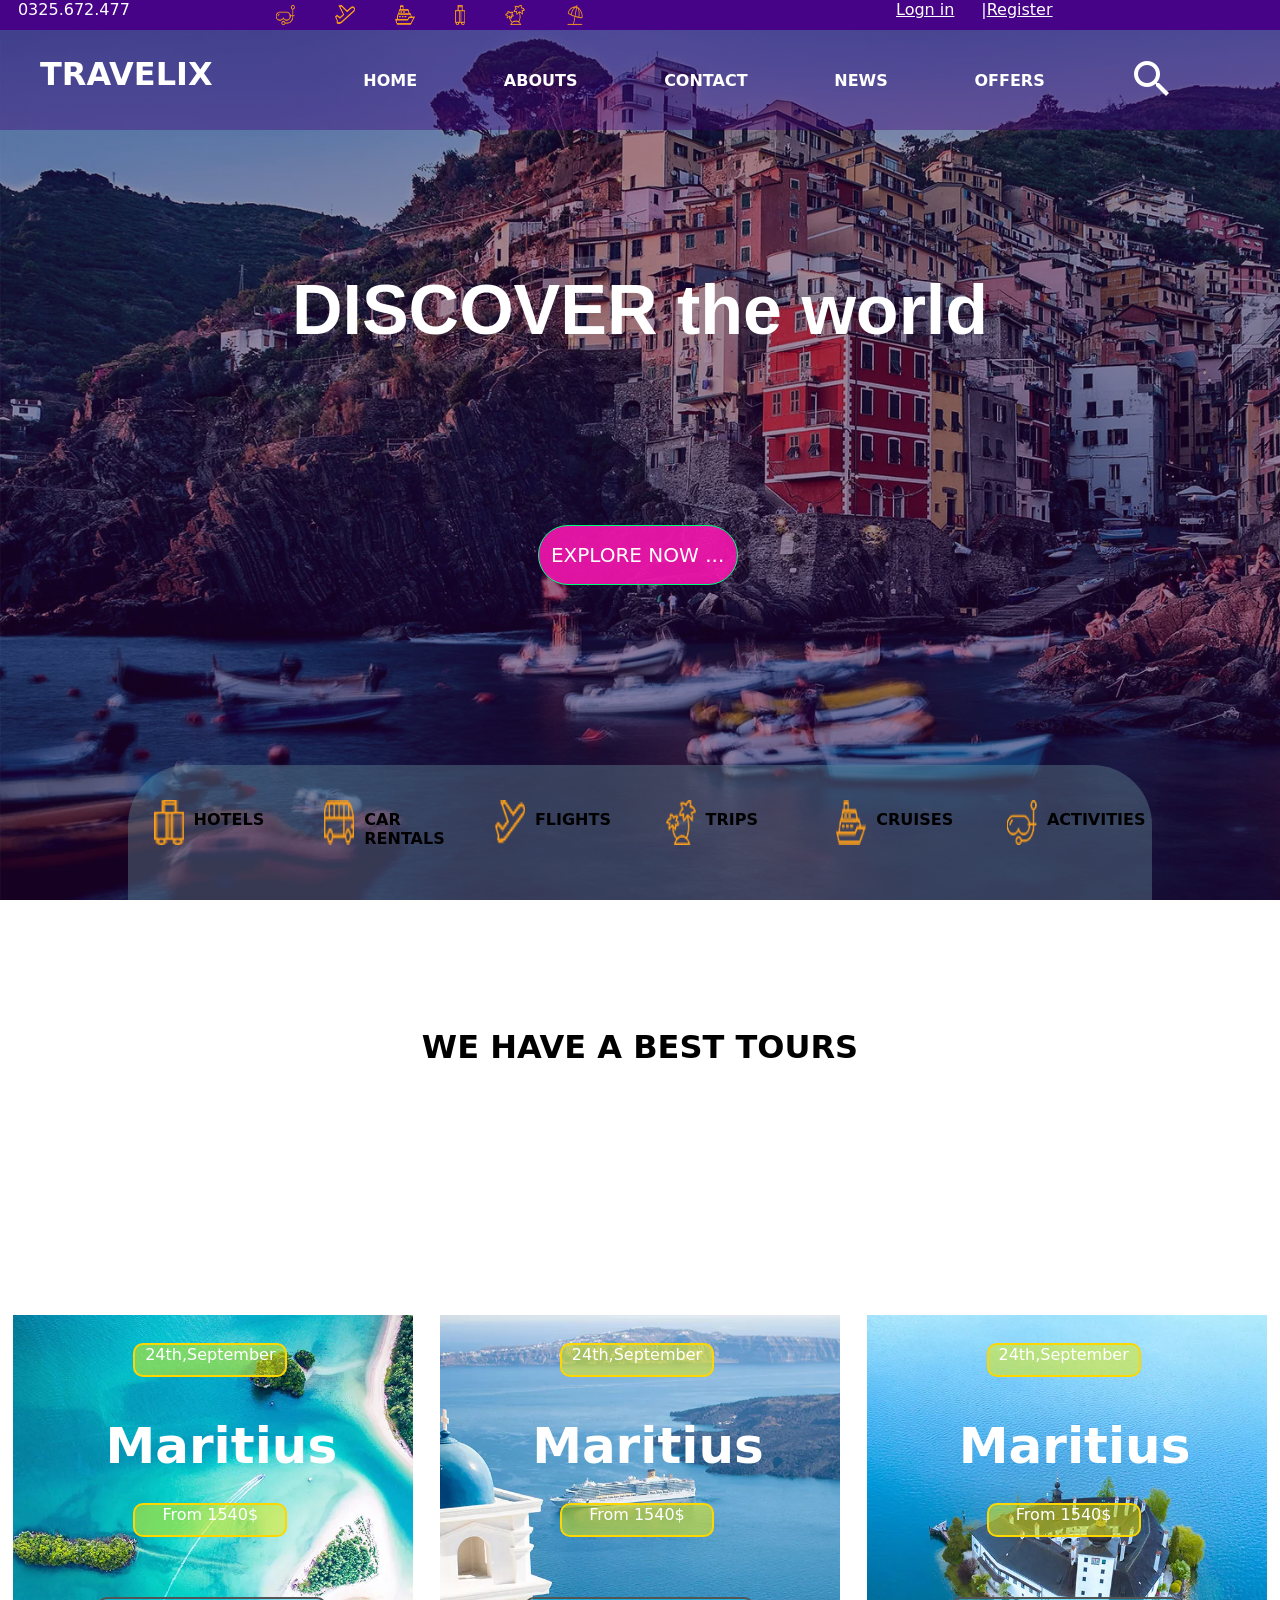
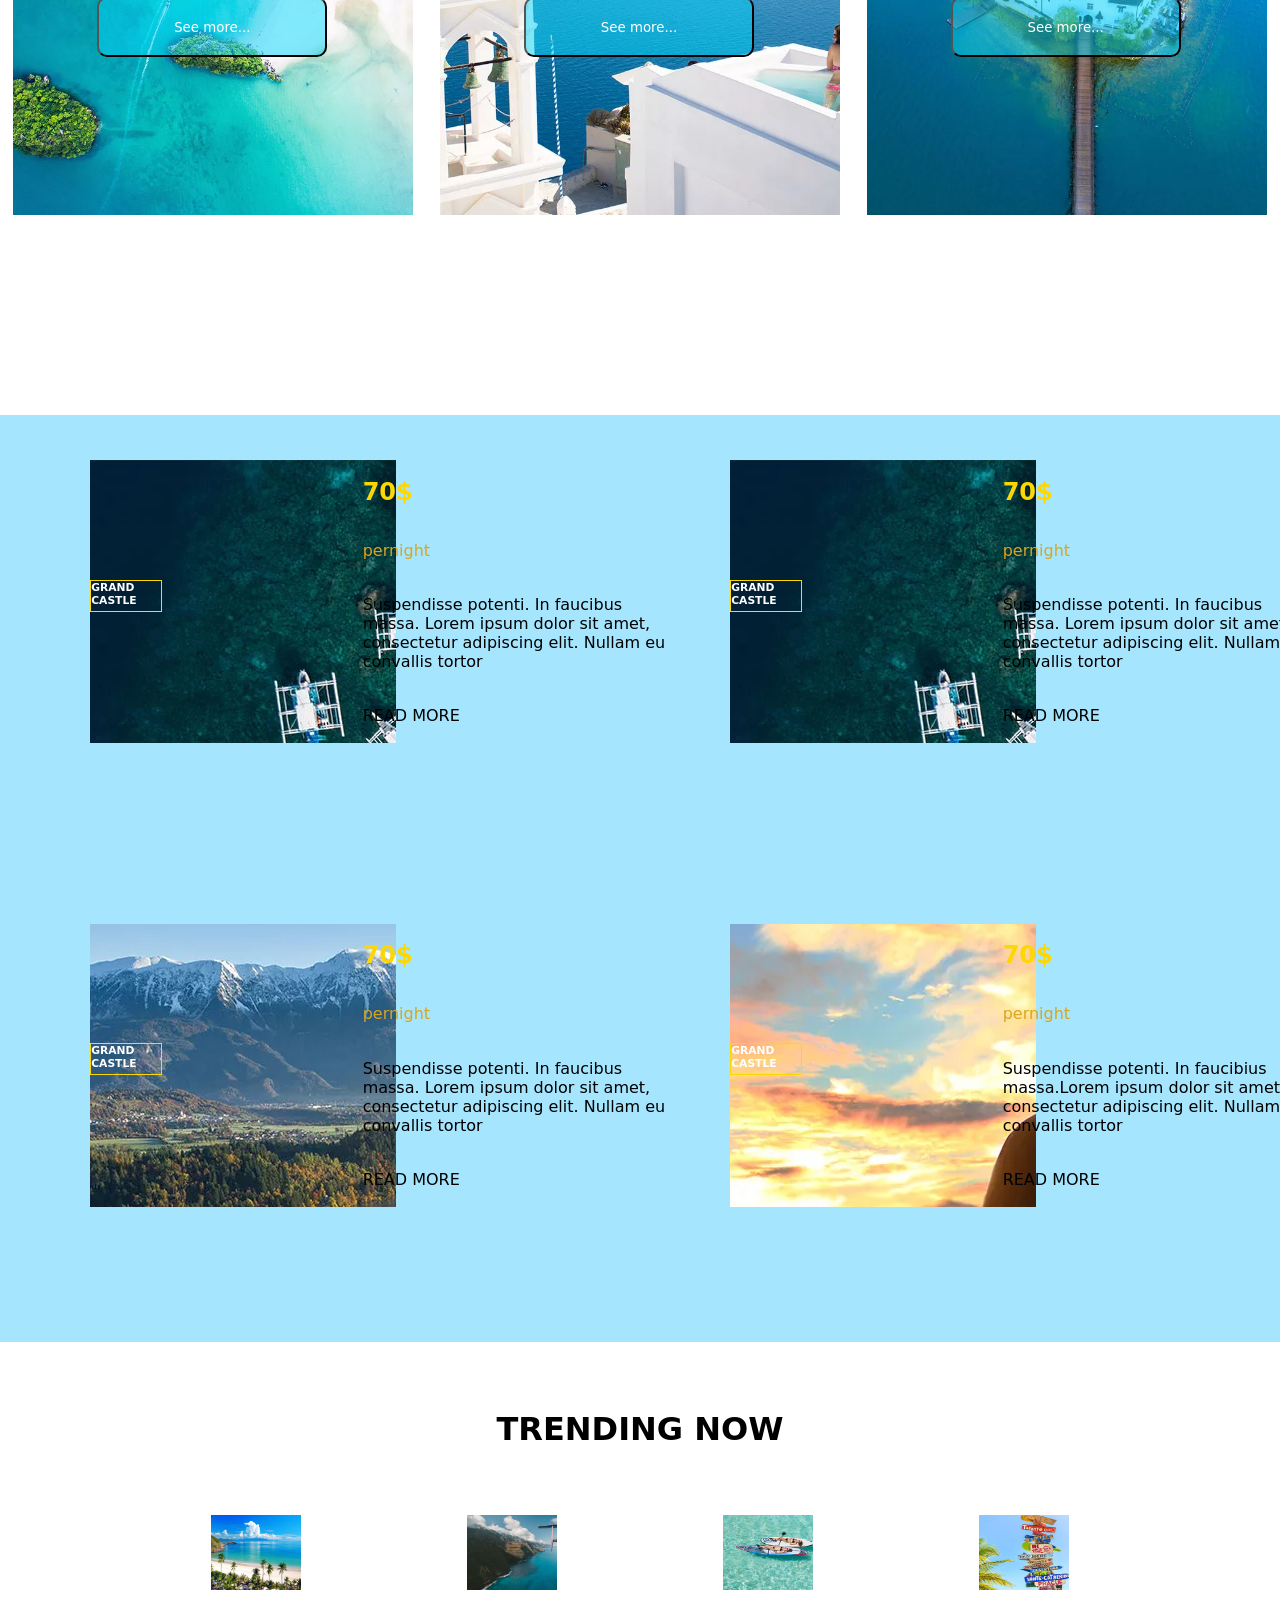
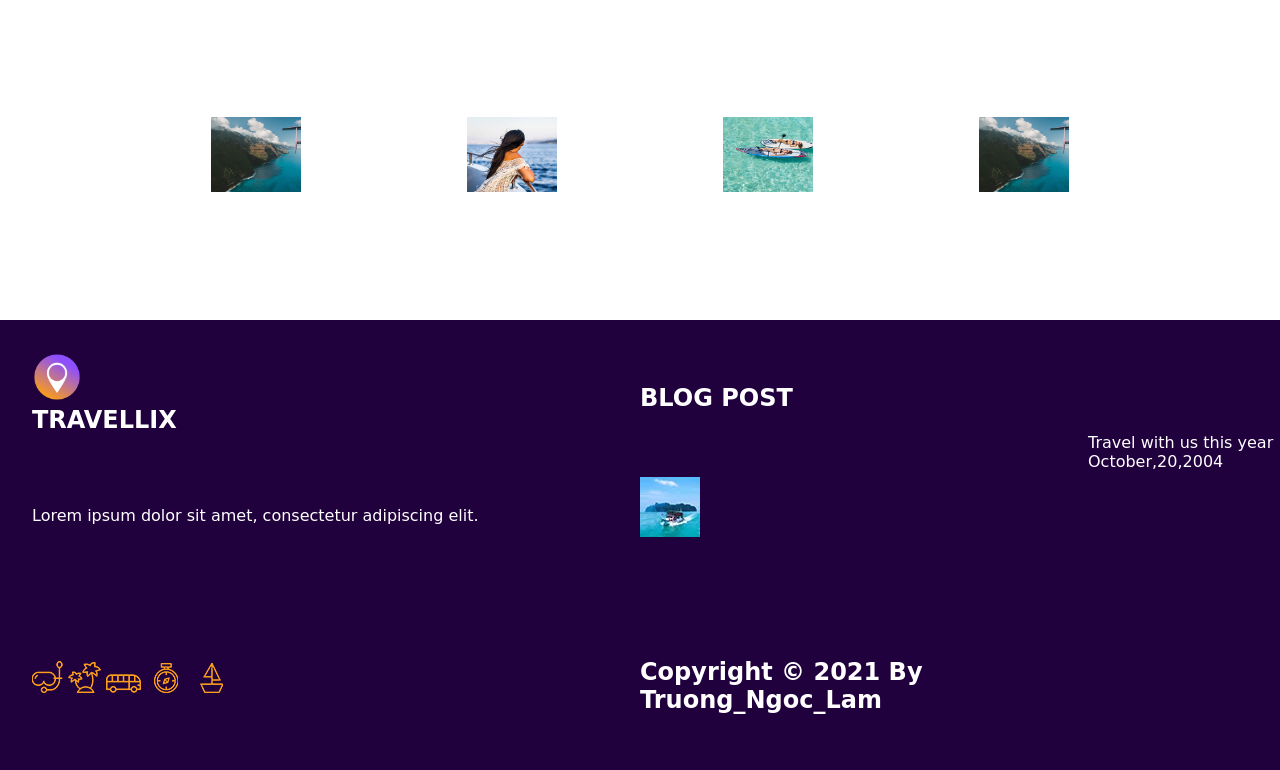
<file: index.html>
<!DOCTYPE html>
<html lang="en">
<head>
    <meta charset="UTF-8">
    <meta http-equiv="X-UA-Compatible" content="IE=edge">
    <meta name="viewport" content="width=device-width, initial-scale=1.0">
    <title>Home TRAVELIX</title>
    <link rel="stylesheet" href="./assets/style1.css">
</head>
<body>
    <div class="background">
        <div>
            <div class="header-first">
                <div class="hotline">
                    <p>0325.672.477</p>
                    <div class="left-head-first" id="left-head-first">
                        <div class="contact">
                            <img src="./assets/images/activities.webp" alt="">
                            <img src="./assets/images/fly.webp" alt="">
                            <img src="./assets/images/cruises.webp" alt="">
                            <img src="./assets/images/hotel.webp" alt="">
                            <img src="./assets/images/trip.webp" alt="">
                            <img src="./assets/images/xstats_1.png.pagespeed.ic.cR8aWTUlD5.webp" alt="">
                        </div>
                    </div>
                    <div class="right-head-first">
                        <a href="">Logn in</a>
                        <p>|</p>
                        <a href="">Register</a>
                    </div>
                </div>
            </div>
            <div class="header-last" id="header-last">
                <h1>TRAVELIX</h1>
                <div class="option-first">
                    <h4 id="home"> <a href=""> HOME</a></h4>
                    <h4 id="abouts"> <a href="">ABOUTS</a></h4>
                    <h4 id="contact"> <a href=""> CONTACT</a></h4>
                    <h4 id="news"> <a href=""> NEWS</a></h4>
                    <h4 id="offers"> <a href=""> OFFERS</a></h4>
                </div>
                <img src="./assets/images/baseline_search_white_24dp.png" alt="">

            </div>
            <div class="about-text">
                <h1>DISCOVER the world</h1>
            </div>
            <button>EXPLORE NOW ...</button>
            <div class="bottom-background">
               <div>
                    <img src="./assets/images/hotel.webp" alt="">
                    <h4>HOTELS</h4>
               </div>
               <div>
                    <img src="./assets/images/car.webp" alt="">
                    <h4>CAR RENTALS</h4>
               </div>
               <div>
                    <img src="./assets/images/fly.webp" alt="">
                    <h4>FLIGHTS</h4>
               </div>
               <div>
                    <img src="./assets/images/trip.webp" alt="">
                    <h4>TRIPS</h4>
               </div>
               <div>
                    <img src="./assets/images/cruises.webp" alt="">
                    <h4>CRUISES</h4>
               </div>
               <div>
                    <img src="./assets/images/activities.webp" alt="">
                    <h4>ACTIVITIES</h4>
               </div>
            </div>
        </div>

    </div>





    <div class="section">
        <h1>WE HAVE A BEST TOURS</h1>
        <p>Lorem ipsum dolor sit amet, consectetur adipiscing elit. Nullam eu convallis tortor.
            Suspendisse potenti. In faucibustimos the animal the section opption.</p>
        <div class="order">
            <div class="maritius">
                <p>24th,September</p>
                <h1>Maritius</h1>
                <p>From 1540$</p>
                <button>See more...</button>
            </div>
            <div class="greece">
                <p>24th,September</p>
                <h1>Maritius</h1>
                <p>From 1540$</p>
                <button>See more...</button>
            </div>
            <div class="scotland">
                <p>24th,September</p>
                <h1>Maritius</h1>
                <p>From 1540$</p>
                <button>See more...</button>
            </div>

        </div>
        <div class="offer-with-room">
            <div>
                <div class="img1">
                    <h6>GRAND CASTLE</h6>
                </div>
                <div>
                    <h2 style="color: gold;">70$</h2>
                    <p style="color: goldenrod;">pernight</p>
                    <p style="color: black;">Suspendisse potenti. In faucibus massa. Lorem ipsum dolor sit amet, consectetur adipiscing elit. Nullam eu convallis tortor</p>
                    <p style="color: black;">READ MORE</p>
                </div>
            </div>
            <div>
                <div class="img2">
                    <h6>GRAND CASTLE</h6>
                </div>
                <div>
                    <h2 style="color: gold;">70$</h2>
                    <p style="color: goldenrod;">pernight</p>
                    <p style="color: black;">Suspendisse potenti. In faucibus massa. Lorem ipsum dolor sit amet, consectetur adipiscing elit. Nullam eu convallis tortor</p>
                    <p style="color: black;">READ MORE</p>
                </div>
            </div>
            <div>
                <div class="img3">
                    <h6>GRAND CASTLE</h6>
                </div>
                <div>
                    <h2 style="color: gold;">70$</h2>
                    <p style="color: goldenrod;">pernight</p>
                    <p style="color: black;">Suspendisse potenti. In faucibus massa. Lorem ipsum dolor sit amet, consectetur adipiscing elit. Nullam eu convallis tortor </p>
                    <p style="color: black;">READ MORE</p>
                </div>
            </div>
            <div>
                <div class="img4">
                    <h6>GRAND CASTLE</h6>
                </div>
                <div>
                    <h2 style="color: gold;">70$</h2>
                    <p style="color: goldenrod;">pernight</p>
                    <p style="color: black;">Suspendisse potenti. In faucibius massa.Lorem ipsum dolor sit amet, consectetur adipiscing elit. Nullam eu convallis tortor</p>
                    <p style="color: black;">READ MORE</p>
                </div>
            </div>
        </div>

        <div id="auto-next">
             <h1 id="trend">TRENDING NOW</h1>
             <div class="first-trend">
                <img src="./assets/images/contact_bg.jpg" alt="">
                <img src="./assets/images/gallery_3.jpg" alt="">
                <img src="./assets/images/gallery_4.jpg" alt="">
                <img src="./assets/images/gallery_5.jpg" alt="">
             </div>
             <div class="last-trend">
                <img src="./assets/images/gallery_3.jpg" alt="">
                <img src="./assets/images/gallery_6.jpg" alt="">
                <img src="./assets/images/gallery_4.jpg" alt="">
                <img src="./assets/images/gallery_3.jpg" alt="">
             </div>
        </div>

        <div class="footer">
            <div class="footer1">
                <div>
                    <img src="./assets/images/logo_title.ico" alt="" width="50px" height="50px">
                    <h2>TRAVELLIX</h2>
                </div>
                <p>
                    Lorem ipsum dolor sit amet, consectetur adipiscing elit.
                </p>
                <div class="fanpage">
                    <img src="./assets/images/activities.webp" alt="">
                    <img src="./assets/images/trip.webp" alt="">
                    <img src="./assets/images/car.webp" alt="">
                    <img src="./assets/images/xstats_4.png.pagespeed.ic.f6w2Rs6r4i.png" alt="">
                    <img src="./assets/images/xstats_2.png.pagespeed.ic.YuC1yJOrPp.png" alt="">
                </div>
            </div>
            <div class="footer2">
                <h2 style="margin-top: 10%;">BLOG POST</h2>
                <div class="under-f2">
                    <img src="./assets/images/xfooter_blog_3.jpg.pagespeed.ic.XDkX_CloU3.webp" alt="" style="margin-top:10% ;">
                    <div>
                        <p>Travel with us this year</p>
                        <p>October,20,2004</p>
                    </div>
                </div>
                <div class="under-f2" style="width: 100%;">
                </div>
                <div class="under-f2">
                    <h2>Copyright © 2021 By Truong_Ngoc_Lam</h2>
                </div>
            </div>
        </div>
        












    </div>
    <!-- <div class="task2">
    <div class="task21"> 
            <label for="">DESTINATION</label>
            <input type="text"
            class="search"
            id="search"
            placeholder="Input your tours"
            class="search">
    </div>
    <div class="task22">
        <div>
            <label for="">CHECKIN</label>
            <input type="text"
            id="date"
            placeholder="DD-MM-YYYY"
            class="checkin">
        </div>
        <div>
            <label for="CHECKOUT"></label>
            <input type="text"
            id="text"
            class="checkout">
        </div>
    </div>
    <div class="task23">
        <div>
            <label for="">ADULTS</label>
            <input type="text"
            class="adults">
        </div>
        <div>
            <label for="">CHILDREN</label>
            <input type="text"
            class="children">
        </div>
        <button>SEARCH ...</button>
    </div> 
    </div> -->





    
    <script src="https://code.jquery.com/jquery-3.6.4.js"></script>
    <script src="main.js"></script>
    <script>
        $(window).scroll(function(){
        let sticky = $('.header-last'),
            scroll = $(window).scrollTop();

        if (scroll >= 10 && scroll <= 680){ sticky.removeClass("orther");
         sticky.addClass('fixed');}
        else if (scroll > 680) {
            sticky.removeClass("fixed");
            sticky.addClass("orther");}
        else{ sticky.removeClass('fixed');
            sticky.removeClass("orther");}
        });



    </script>
    <script>
         wetding = function() {
            let img1 = document.getElementById("img1");
            let img2 = document.getElementById("img2");
            let img3 = document.getElementById("img3");
            let img4 = document.getElementById("img4");
            const hihi = ["gallery_3.jpg","gallery_4.jpg","gallery_5.jpg","gallery_6.jpg"];
            for(let i=0;i<3;i++){
                img1.src = hihi[0];
                img2.src =hihi[1];
                img3.src =hihi[2];
                img4.src =hihi[3];
            };
          }
          setInterval(wetding,5000);
    </script>
    
</body>
</html>
</file>
<file: assets/style1.css>
*{
    margin: 0px;
    padding: 0px;
    font-family: system-ui, -apple-system, BlinkMacSystemFont, 'Segoe UI', Roboto, Oxygen, Ubuntu, Cantarell, 'Open Sans', 'Helvetica Neue', sans-serif;
    color:#fff;
}
body{
    width: 100%;
    height: 300vh;
}
.header-first{
    width: 100%;
    height: 30px;
    background-color: rgb(71, 3, 135);
}

.hotline{
    display: grid;
    grid-template-columns: 20% 50% 30%;
}
.left-head-first{
    display: grid;
    grid-template-columns: 30% 70%;
    align-content: center;
}
.left-head-first p{
    padding: 5px 40px;
}
.contact{
    display: flex;
    align-items: center;
    align-content: center;
}
.contact img{
    width: 20px;
    height: 20px;
    padding: 5px 20px;
}
.right-head-first{
    display: flex;
    align-content: center;
}
.header-last{
    background-color: rgb(63, 3, 120, 0.4);
    width: 100%;
    height: 100px;
    display: grid;
    grid-template-columns: 25% 60% 15%;
    transition: 1s all ease-in-out;
}
.option-first{
    display: flex;
    align-items: center;
    justify-content: space-around;
}
.header-last h1,.header-last img{
    padding: 25px 40px;
}
.fixed{
    position: fixed;
    background-color: rgba(87, 235, 246, 0.4);
    top: 0px;
    height: 110px;
    align-items: center;
}
#home:hover,#abouts:hover,#contact:hover,#news:hover,#offers:hover{
    color: rgb(247, 72, 14);
    border-bottom: 3px solid rgb(193, 5, 227);
}
#home a,#abouts a,#contact a,#news a,#offers a{
    width: 100%;
    height: 100%;
    text-decoration: none;
}
.header-last img:hover{
    border-bottom: 3px solid rgb(193, 5, 227);
    width: 40px;
    height: 30px;
}
.section h1{
    color: #000;
    width: 100%;
    text-align: center;
    margin-top: 10%;
}
.orther{
    position: fixed;
    background-color: rgba(7, 106, 9, 0.5);
    top: 0px;
    height: 105px;
    align-items: center;
}
.background{
    background-image:  linear-gradient(rgba(36, 5, 55, 0.4), rgba(43, 2, 67, 0.5)) , url(./images/bg_header.webp);
    width: 100%;
    height: 100vh;
    background-size: cover;
}
.about-text{
    position: absolute;
    top: 47vh;
    width: 100%;
    height: 100vh;
    text-align: center;
    top: 30%;
}
.about-text h1{
    font-family: 'Trebuchet MS', 'Lucida Sans Unicode', 'Lucida Grande', 'Lucida Sans', Arial, sans-serif;
    font-size: 70px;
    
}
.background div button{
    font-size: 20px;
    width: 200px;
    height: 60px;
    background-color: rgba(245, 22, 174, 0.9);
    border-radius: 30px;
    border: 1px solid springgreen;
    position: absolute;
    bottom: 35%;
    left: 42%;

}
.bottom-background{
    background-color: rgba(104, 140, 154, 0.4);
    width: 80%;
    height: 15%;
    display: grid;
    grid-template-columns: repeat(6 , 16.666666667%);
    position: absolute;
    bottom: 0px;
    left: 10%;
    align-items: center;
    border-radius: 60px 60px 0px 0px;

}
.bottom-background div{
    color: #000;
    width: 16,6666666666667%;
    height: 80%;
    margin-top: 25%;
    display: flex;
    margin-left: 15%;
}
.bottom-background div img{
    width: 30px;
    height: 45px;
}
.bottom-background div h4{
    color: #000;
    margin: 10px;
}
.hotline p{
    margin-left: 7%;
}
/* .task2{
    display: grid;
    grid-template-columns: 30% 40% 30%;
    background-color: rgb(42, 2, 79);
    width: 100%;
    height: 30vh;
}
.task22,.task23{
    display: flex;
    align-items: center;
    justify-content: space-around;
}

.search{
    height: 50px;
    width: 33%;
}
.checkin{
    height: 50px;
    width: 100px;
}
.checkout{
    height: 50px;
    width: 100px;
}
.adults{
    height: 50px;
    width: 70px;
}
.children{
    height: 50px;
    width: 70px;
}
.task2 div button{
    width: 100px;
    height: 50px;
}
.task22{
    display: flex;
    justify-content: space-around;
}
label{
    margin-top: 10%;
} */
.order{
    width: 100%;
    height: 100vh;
    background-color: #fff;
    display: flex;
    align-items: center;
    justify-content: space-around;
    margin-top: 30px;
}
.order div p,.order div h1,.order div button{
    color: #fff;
}
.maritius{
    background-image: url(./images/xintro_1.jpg.pagespeed.ic.vc2WNRX2pm.webp);
    background-size: cover;
    width: 400px;
    height: 500px;
}
.greece{
    background-image: url(./images/xintro_2.jpg.pagespeed.ic.T0_SEU16mo.webp);
    background-size: cover;
    width: 400px;
    height: 500px;
}
.scotland{
    background-image: url(./images/xintro_3.jpg.pagespeed.ic.56ahj3oq2s.webp);
    background-size: cover;
    width: 400px;
    height: 500px;
}
.maritius p,.greece p,.scotland p{
    margin-top: 7%;
    margin-left: 30%;
    margin-bottom: 10%;
    width: 150px;
    height: 30px;
    border:2px solid gold;
    background-color: rgba(234, 238, 5, 0.5);
    border-radius: 10px;
    text-align: center;
}
.maritius h1,.greece h1,.scotland h1{
    font-size:50px;
    margin-left: 2%;
}
.maritius button,.greece button,.scotland button{
    width: 230px;
    height: 60px;
    background-color: rgba(7, 214, 250, 0.5);
    margin-left: 21%;
    border-radius: 10px;
    margin-top: 5%;
}
.offer-with-room{
    width: 100%;
    height: 103vh;
    display: grid;
    grid-template-columns: 50% 50%;
    background-color: rgba(76, 206, 254, 0.5);
}
.img1{
    background-image: url(./images/xoffer_1.jpg.pagespeed.ic.LnLHOsFCJq.webp);
    width: 306px;
    height: 283px;
}
.img2{
    background-image: url(./images/xoffer_1.jpg.pagespeed.ic.LnLHOsFCJq.webp);
    width: 306px;
    height: 283px;
}
.img3{
    background-image: url(./images/xoffer_3.jpg.pagespeed.ic.9JfYNcm8fb.webp);
    width: 306px;
    height: 283px;
}
.img4{
    background-image: url(./images/xoffer_4.jpg.pagespeed.ic.sP-uVX8-UR.webp);
    width: 306px;
    height: 283px;
}
h6{
    width: 70px;
    height: 30px;
    position: relative;
    bottom: 2%;
    border: 1px solid gold;
}
.offer-with-room div{
    margin-top: 5%;
    display: grid;
    grid-template-columns: 50% 50%;
    column-gap: 10px;
    margin-left: 10%;
    margin-right: 8%;
}
.offer-with-room div div{
width: 306px;
height: 283px;
 display: flex;
 flex-direction: column;
 align-items:start;
 justify-content: space-around;
}
#auto-next{
    width: 80%;
    height: 50vh;
    background-color: #fff;
    display: grid;
    grid-template-rows: 10% 45% 45%;
    align-items: center;
    margin: 5% 10%;
}
.first-trend,.last-trend{
    width: 100%;
    display: flex;
    align-items: center;
    justify-content: space-around; 
}
.first-trend img,.last-trend img{
    width: 90px;
    height: 75px;
}
#trend{
    width: 100%;
    text-align: center;
    color: #000;
    margin:50% 0;
}
.footer{
    width: 100%;
    height: 50vh;
    background-color: rgb(32, 0, 61);
    display: grid;
    grid-template-columns: 50% 50%;
}
.footer1{
    display: grid;
    grid-template-rows: 40% 40% 20%;
    padding: 5%;
}
.footer2{
 display: grid;
 grid-template-rows: repeat(4,25%);
}
.under-f2{
    display: grid;
    grid-template-columns: 70% 30%;

}
</file>
